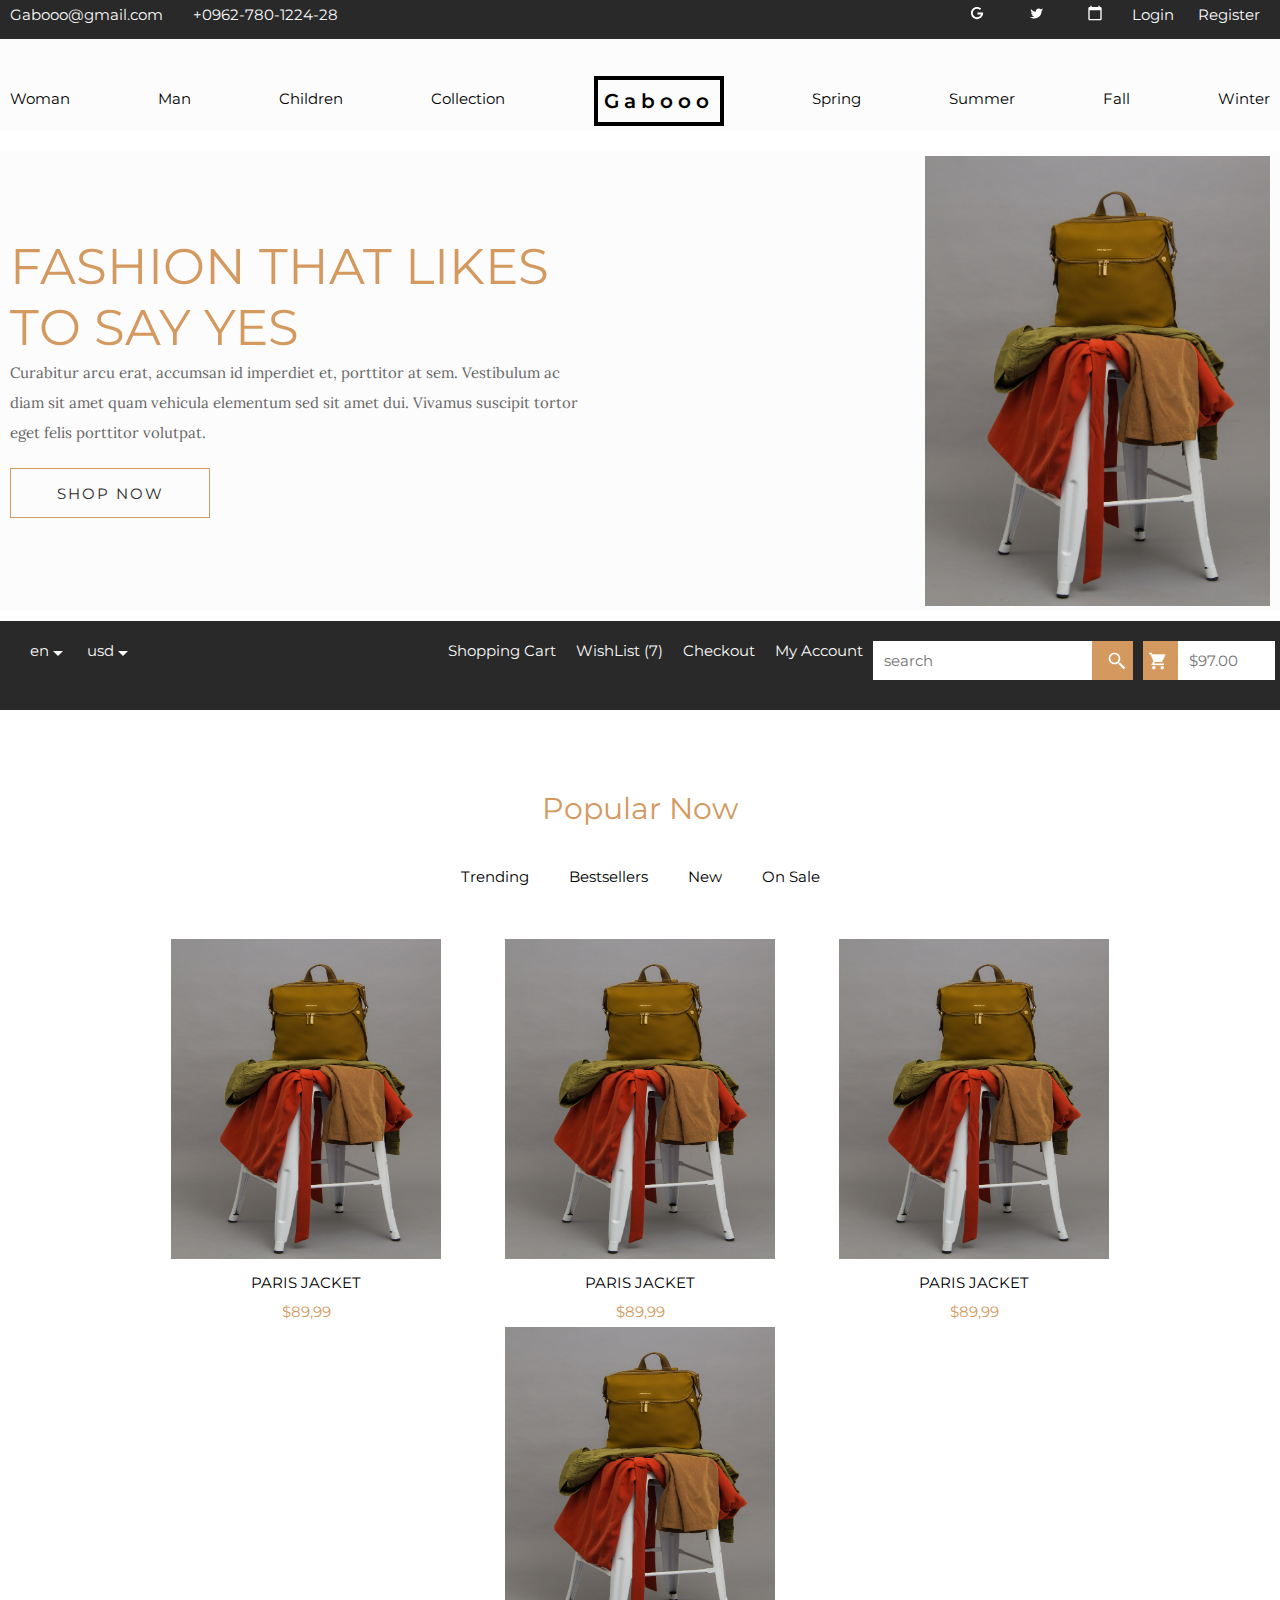
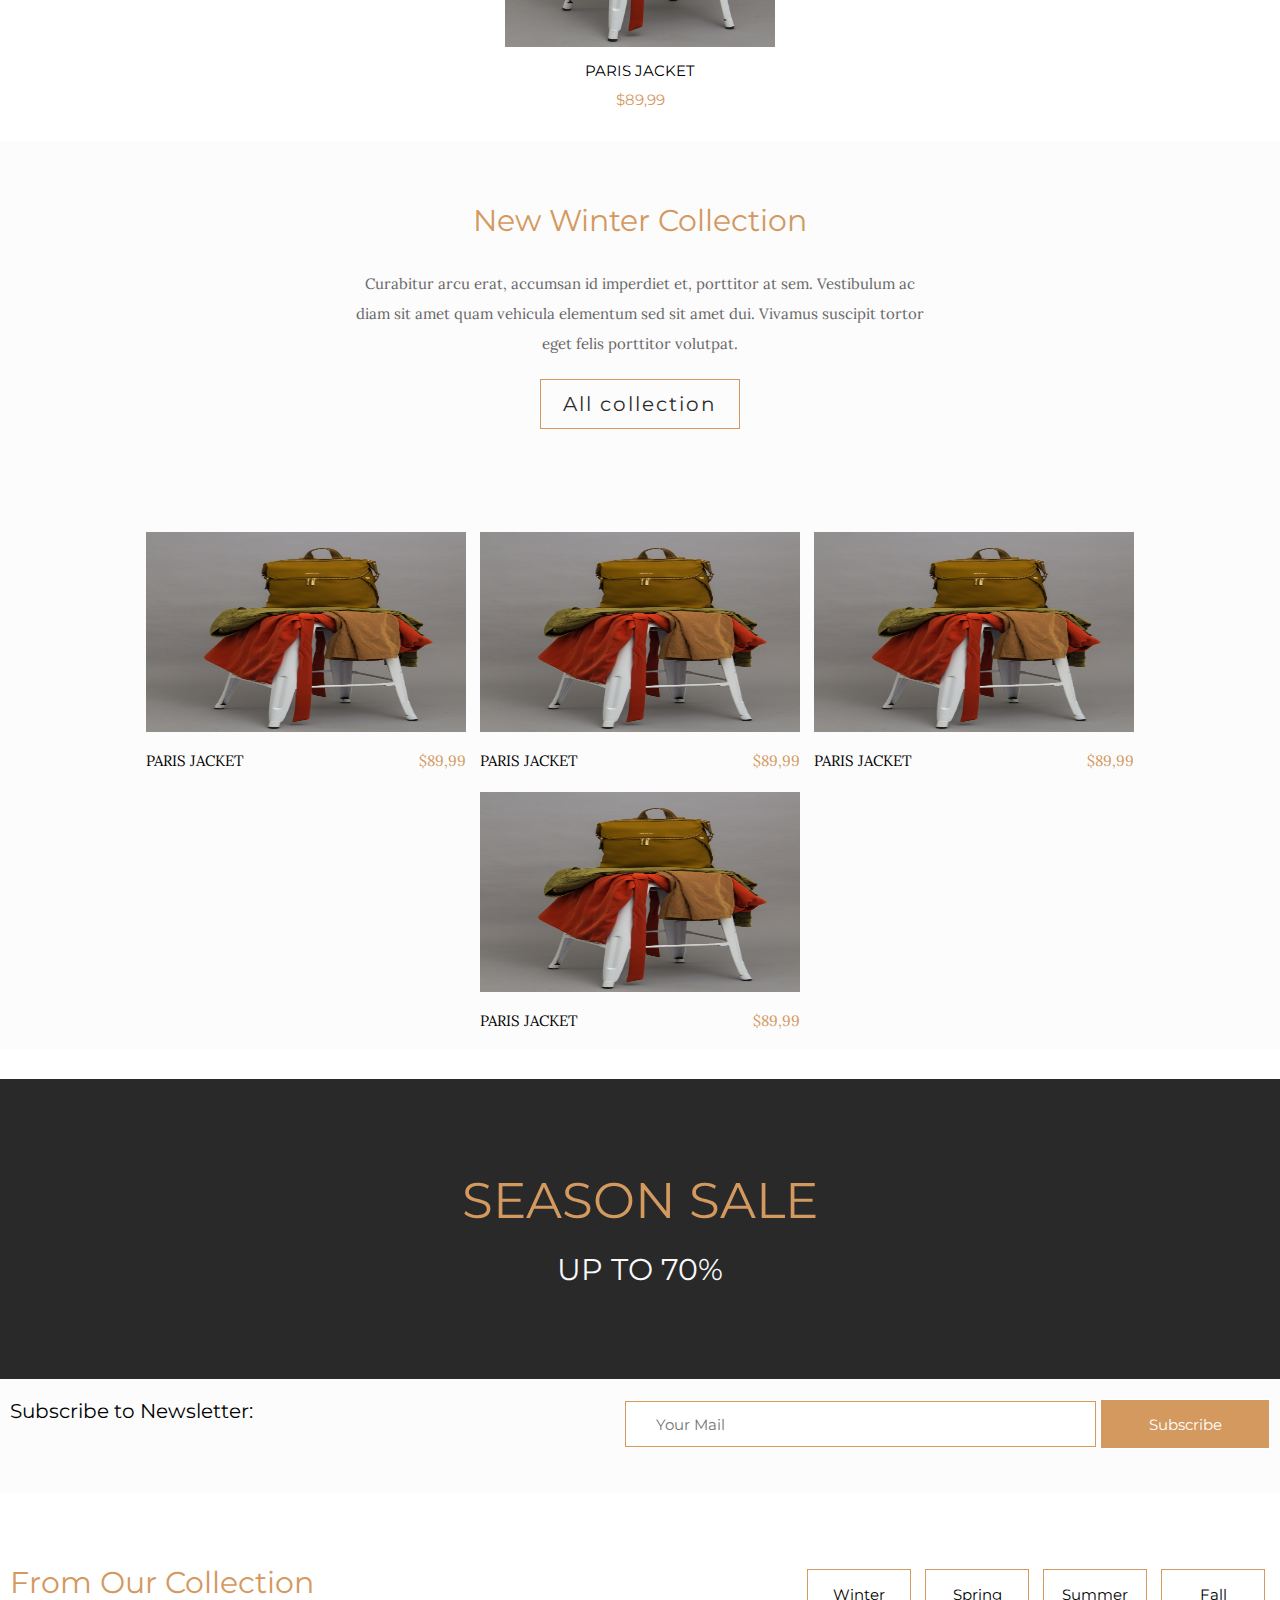
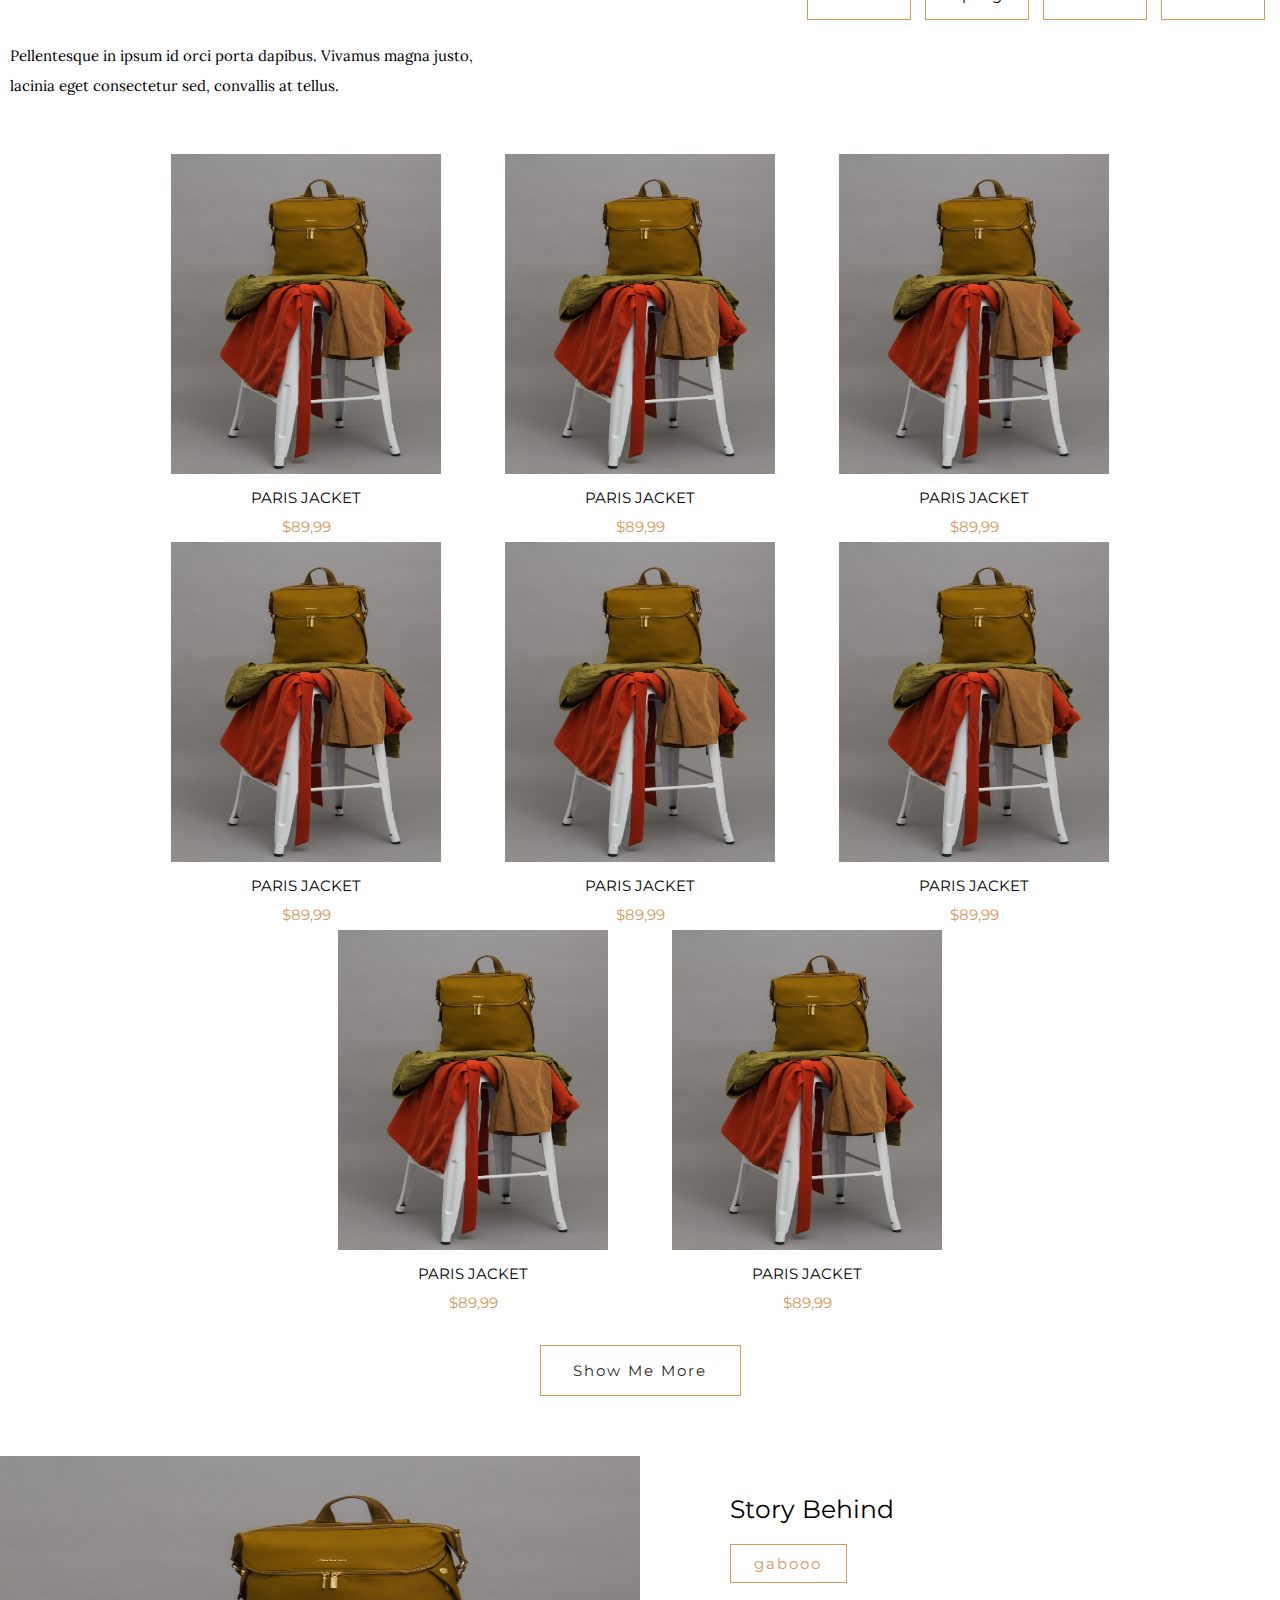
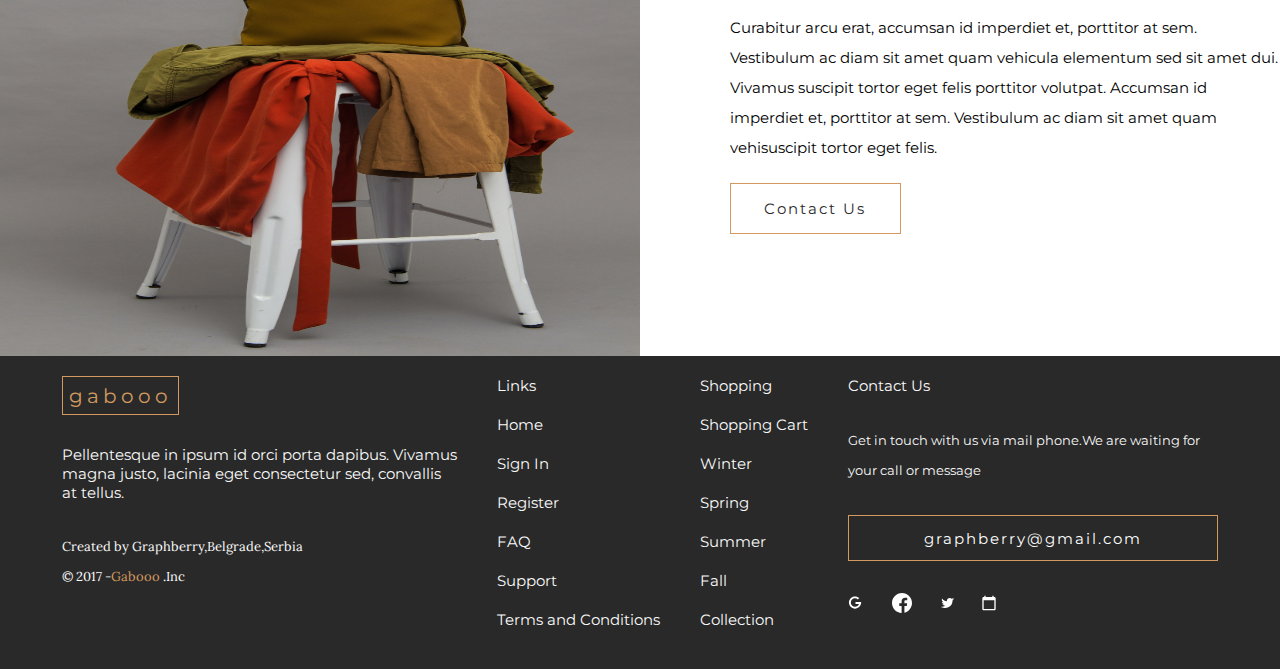
<file: Gabooo/index.html>
<!DOCTYPE html>
<html lang="en">
  <head>
    <meta charset="UTF-8" />
    <meta http-equiv="X-UA-Compatible" content="IE=edge" />
    <meta name="viewport" content="width=device-width, initial-scale=1.0" />
    <link rel="stylesheet" href="./assets/css/style.css" />
    <link rel="icon" href="./assets/images/Capture.PNG" />
    <title>Gabooo</title>
    <link
      href="https://fonts.googleapis.com/css2?family=Montserrat:wght@400;500;600;700;800&display=swap"
      rel="stylesheet"
    />
    <link
      href="https://fonts.googleapis.com/css?family=Lora"
      rel="stylesheet"
    />
  </head>
  <body>
    <header class="header">
      <section class="top-section">
        <div class="user-information">
          <p>Gabooo@gmail.com</p>
          <p>+0962-780-1224-28</p>
        </div>
        <div class="social-info">
          <div>
            <img src="./assets/images/google.svg" />
            <img src="./assets/images/twitter.svg" />
            <img src="./assets/images/date.svg" />
          </div>
          <div>
            <span id="Btn-login">Login</span>
            <span id="Btn-Register">Register</span>
          </div>
        </div>
      </section>
      <img
        class="logo-containe"
        src="./assets/images/menu.svg"
        onclick="menuBar()"
        alt="burger Menu"
      />
      <section class="navpar-header nav">
        <ul>
          <li>Woman</li>
          <li>Man</li>
          <li>Children</li>
          <li>Collection</li>
          <li><button>Gabooo</button></li>
          <li>Spring</li>
          <li>Summer</li>
          <li>Fall</li>
          <li>Winter</li>
        </ul>
      </section>
      <div class="about-fashion">
        <span>
          <p>
            FASHION THAT LIKES<br />
            TO SAY YES
          </p>
          <p>
            Curabitur arcu erat, accumsan id imperdiet et, porttitor at sem.
            Vestibulum ac <br />
            diam sit amet quam vehicula elementum sed sit amet dui. Vivamus
            suscipit tortor<br />
            eget felis porttitor volutpat.
          </p>
          <button>SHOP NOW</button>
        </span>
        <img src="./assets/images/fashion.jpg" />
      </div>
    </header>
    <div id="Modal-login" class="modal">
      <div class="modal-content">
        <span class="close" id="close-login">&times;</span>
        <h2>Login Form</h2>
        <form class="login">
          <div class="container">
            <label>Email : </label>
            <input
              type="email"
              placeholder="Enter Email"
              name="username"
              required
            />
            <label>Password : </label>
            <input
              type="password"
              placeholder="Enter Password"
              name="password"
              required
            />
            <button type="submit">Login</button>
          </div>
        </form>
      </div>
    </div>
    <div id="Modal-Register" class="modal">
      <div class="modal-content">
        <span class="close" id="close-Register">&times;</span>
        <h2>Register Form</h2>
        <form class="Register">
          <div class="container">
            <label>Username : </label>
            <input
              type="text"
              placeholder="Enter Username"
              name="username"
              required
            />
            <label>Email : </label>
            <input
              type="email"
              placeholder="Enter Email"
              name="username"
              required
            />
            <label>Phone : </label>
            <input
              type="text"
              placeholder="Enter phone"
              name="username"
              required
            />
            <label>Password : </label>
            <input
              type="password"
              id="txtPassword"
              placeholder="Enter Password"
              name="password"
              required
            />
            <label>confirm password : </label>
            <input
              type="password"
              id="txtConfirmPassword"
              placeholder="Enter confirm password"
              name="password"
              required
            />
            <p class="Passwordsnotmatch" id="Passwordsnotmatch">
              Passwords do not match.
            </p>
            <p class="Passwordsmatch" id="Passwordsmatch">
              Passwords do match.
            </p>
            <button type="submit" id="Register">Register</button>
          </div>
        </form>
      </div>
    </div>
    <section class="shopping-cart">
      <div class="currencies">
        <span>en <img src="./assets/images/nav-down-arrow.svg" /></span>
        <span>usd <img src="./assets/images/nav-down-arrow.svg" /></span>
      </div>
      <div class="aside__subscribe">
        <ul>
          <li>Shopping Cart</li>
          <li>WishList (7)</li>
          <li>Checkout</li>
          <li>My Account</li>
        </ul>
        <form>
          <div>
            <input type="text" placeholder="search" />
            <span> <img src="./assets/images/search.svg" /></span>
          </div>
          <div>
            <span> <img src="./assets/images/shopping.png" /></span>
            <input type="text" placeholder="$97.00" />
          </div>
        </form>
      </div>
    </section>
    <section class="popular-fashion">
      <p class="title-popular">Popular Now</p>
      <ul>
        <li>Trending</li>
        <li>Bestsellers</li>
        <li>New</li>
        <li>On Sale</li>
      </ul>
      <div class="collection-popular">
        <div>
          <img src="./assets/images/fashion.jpg" />
          <p>PARIS JACKET</p>
          <span>$89,99</span>
        </div>
        <div>
          <img src="./assets/images/fashion.jpg" />
          <p>PARIS JACKET</p>
          <span>$89,99</span>
        </div>
        <div>
          <img src="./assets/images/fashion.jpg" />
          <p>PARIS JACKET</p>
          <span>$89,99</span>
        </div>
        <div>
          <img src="./assets/images/fashion.jpg" />
          <p>PARIS JACKET</p>
          <span>$89,99</span>
        </div>
      </div>
    </section>
    <section class="winter__collection">
      <h4 class="winter-title">New Winter Collection</h4>
      <p>
        Curabitur arcu erat, accumsan id imperdiet et, porttitor at sem.
        Vestibulum ac <br />
        diam sit amet quam vehicula elementum sed sit amet dui. Vivamus suscipit
        tortor<br />
        eget felis porttitor volutpat.
      </p>
      <button>All collection</button>
      <div class="collection-popular">
        <div>
          <img src="./assets/images/fashion.jpg" />
          <span>
            <p>PARIS JACKET</p>
            <p>$89,99</p>
          </span>
        </div>
        <div>
          <img src="./assets/images/fashion.jpg" />
          <span>
            <p>PARIS JACKET</p>
            <p>$89,99</p>
          </span>
        </div>
        <div>
          <img src="./assets/images/fashion.jpg" />
          <span>
            <p>PARIS JACKET</p>
            <p>$89,99</p>
          </span>
        </div>
        <div>
          <img src="./assets/images/fashion.jpg" />
          <span>
            <p>PARIS JACKET</p>
            <p>$89,99</p>
          </span>
        </div>
      </div>
    </section>
    <div class="season-sale">
      <p>
        <span>SEASON SALE</span>
        UP TO 70%
      </p>
    </div>
    <main>
      <div class="Subscribe__Newsletter">
        <p>Subscribe to Newsletter:</p>
        <form>
          <input placeholder="Your Mail" />
          <button>Subscribe</button>
        </form>
      </div>
      <div class="collection">
        <div class="type-collection">
          <div class="definition">
            <p>From Our Collection</p>
            <p>
              Pellentesque in ipsum id orci porta dapibus. Vivamus magna justo,
              <br />
              lacinia eget consectetur sed, convallis at tellus.
            </p>
          </div>
          <div class="type">
            <button>Winter</button>
            <button>Spring</button>
            <button>Summer</button>
            <button>Fall</button>
          </div>
        </div>
        <div class="collection-popular">
          <div>
            <img src="./assets/images/fashion.jpg" />
            <p>PARIS JACKET</p>
            <span>$89,99</span>
          </div>
          <div>
            <img src="./assets/images/fashion.jpg" />
            <p>PARIS JACKET</p>
            <span>$89,99</span>
          </div>
          <div>
            <img src="./assets/images/fashion.jpg" />
            <p>PARIS JACKET</p>
            <span>$89,99</span>
          </div>
          <div>
            <img src="./assets/images/fashion.jpg" />
            <p>PARIS JACKET</p>
            <span>$89,99</span>
          </div>

          <div>
            <img src="./assets/images/fashion.jpg" />
            <p>PARIS JACKET</p>
            <span>$89,99</span>
          </div>
          <div>
            <img src="./assets/images/fashion.jpg" />
            <p>PARIS JACKET</p>
            <span>$89,99</span>
          </div>
          <div>
            <img src="./assets/images/fashion.jpg" />
            <p>PARIS JACKET</p>
            <span>$89,99</span>
          </div>
          <div>
            <img src="./assets/images/fashion.jpg" />
            <p>PARIS JACKET</p>
            <span>$89,99</span>
          </div>
        </div>
        <button class="button-show-more">Show Me More</button>
      </div>
    </main>
    <section class="Story__Behind">
      <img src="./assets/images/fashion.jpg" />
      <span>
        <p class="title">Story Behind</p>
        <button>gabooo</button>
        <p>
          Curabitur arcu erat, accumsan id imperdiet et, porttitor at sem.
          <br />
          Vestibulum ac diam sit amet quam vehicula elementum sed sit amet dui.
          <br />
          Vivamus suscipit tortor eget felis porttitor volutpat. Accumsan id
          <br />
          imperdiet et, porttitor at sem. Vestibulum ac diam sit amet quam
          <br />
          vehisuscipit tortor eget felis.
        </p>
        <button>Contact Us</button>
      </span>
    </section>
    <footer class="footer">
      <div class="definition">
        <button>gabooo</button>
        <p>
          Pellentesque in ipsum id orci porta dapibus. Vivamus<br />
          magna justo, lacinia eget consectetur sed, convallis <br />at tellus.
        </p>
        <p>
          Created by Graphberry,Belgrade,Serbia <br />
          © 2017 -<span>Gabooo</span> .Inc
        </p>
      </div>
      <ul>
        <li>Links</li>
        <li>Home</li>
        <li>Sign In</li>
        <li>Register</li>
        <li>FAQ</li>
        <li>Support</li>
        <li>Terms and Conditions</li>
      </ul>
      <ul>
        <li>Shopping</li>
        <li>Shopping Cart</li>
        <li>Winter</li>
        <li>Spring</li>
        <li>Summer</li>
        <li>Fall</li>
        <li>Collection</li>
      </ul>
      <div class="section-contact-us">
        <span>Contact Us</span>
        <p>
          Get in touch with us via mail phone.We are waiting for<br />
          your call or message
        </p>
        <button>graphberry@gmail.com</button>
        <div>
          <img src="./assets/images/google.svg" />
          <img src="./assets/images/facebook.svg" />
          <img src="./assets/images/twitter.svg" />
          <img src="./assets/images/date.svg" />
        </div>
      </div>
    </footer>
    <script src="./assets/js/main.js"></script>
  </body>
</html>
</file>
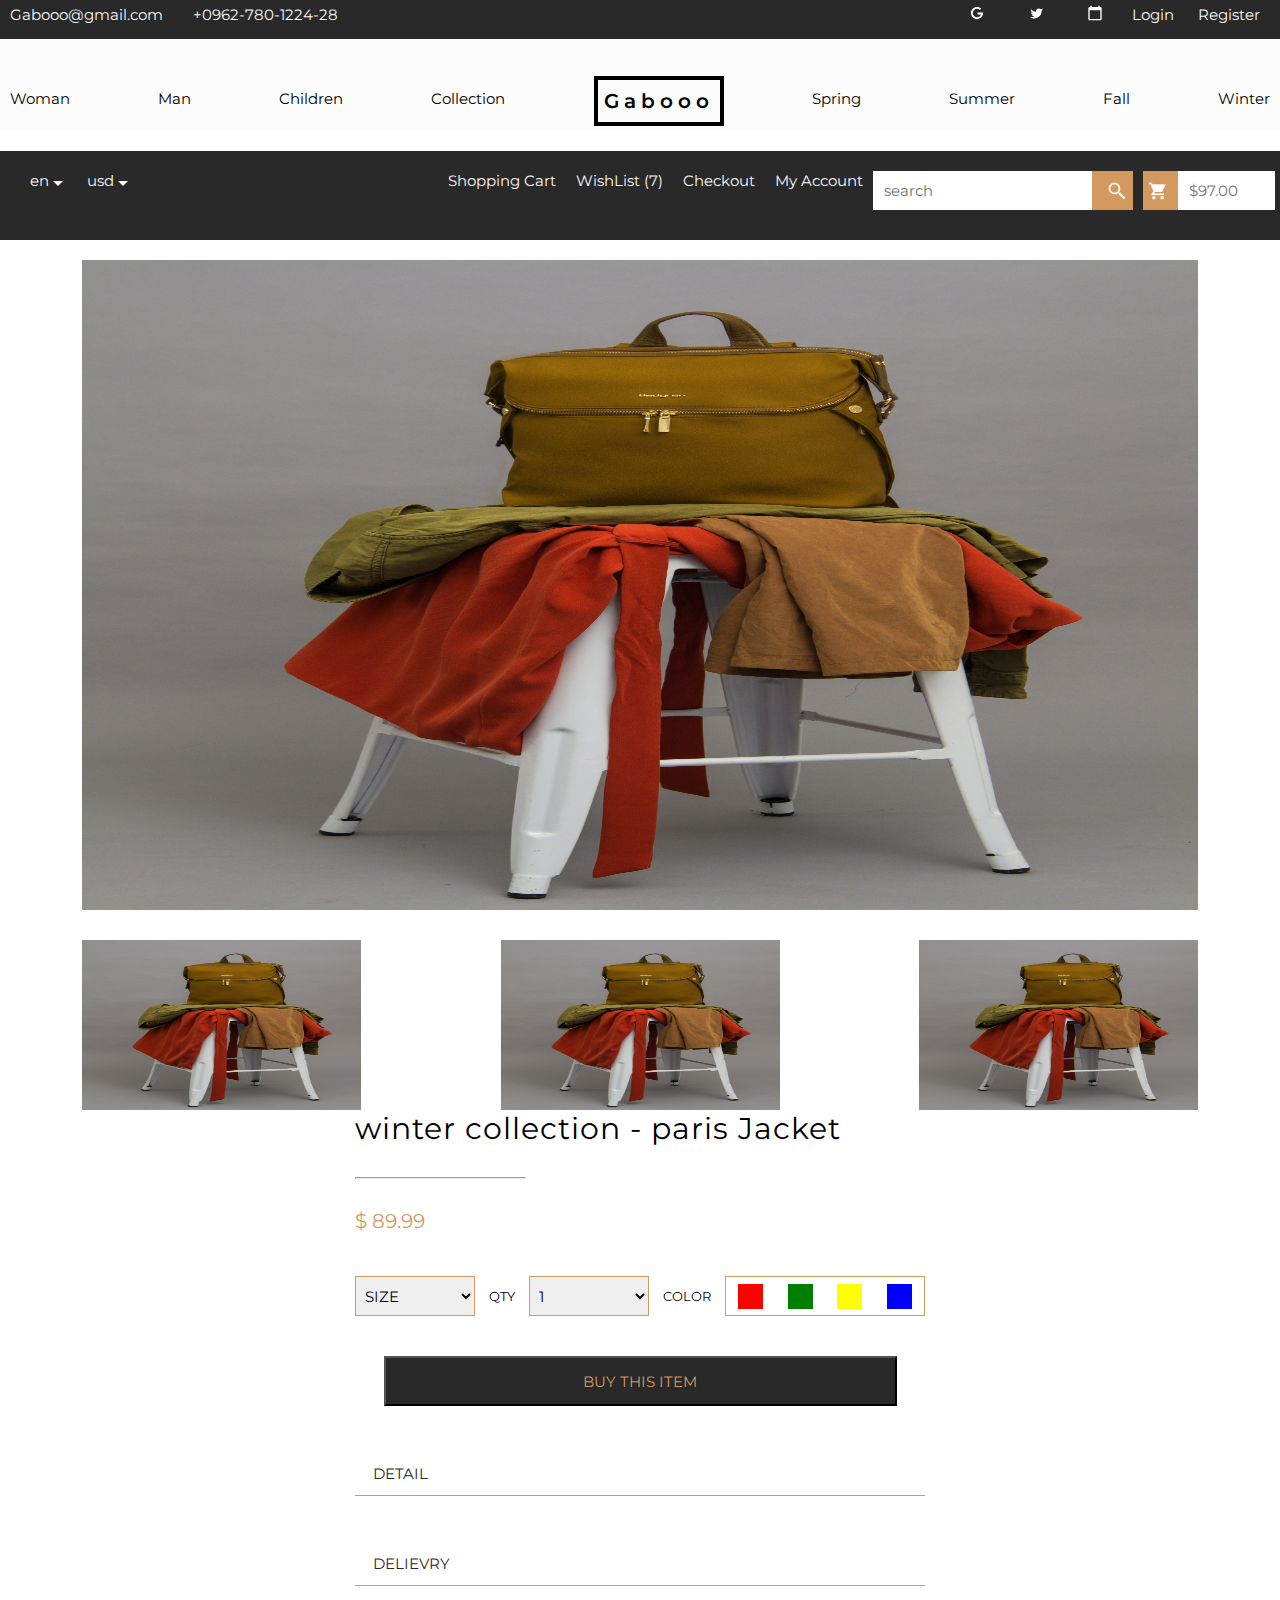
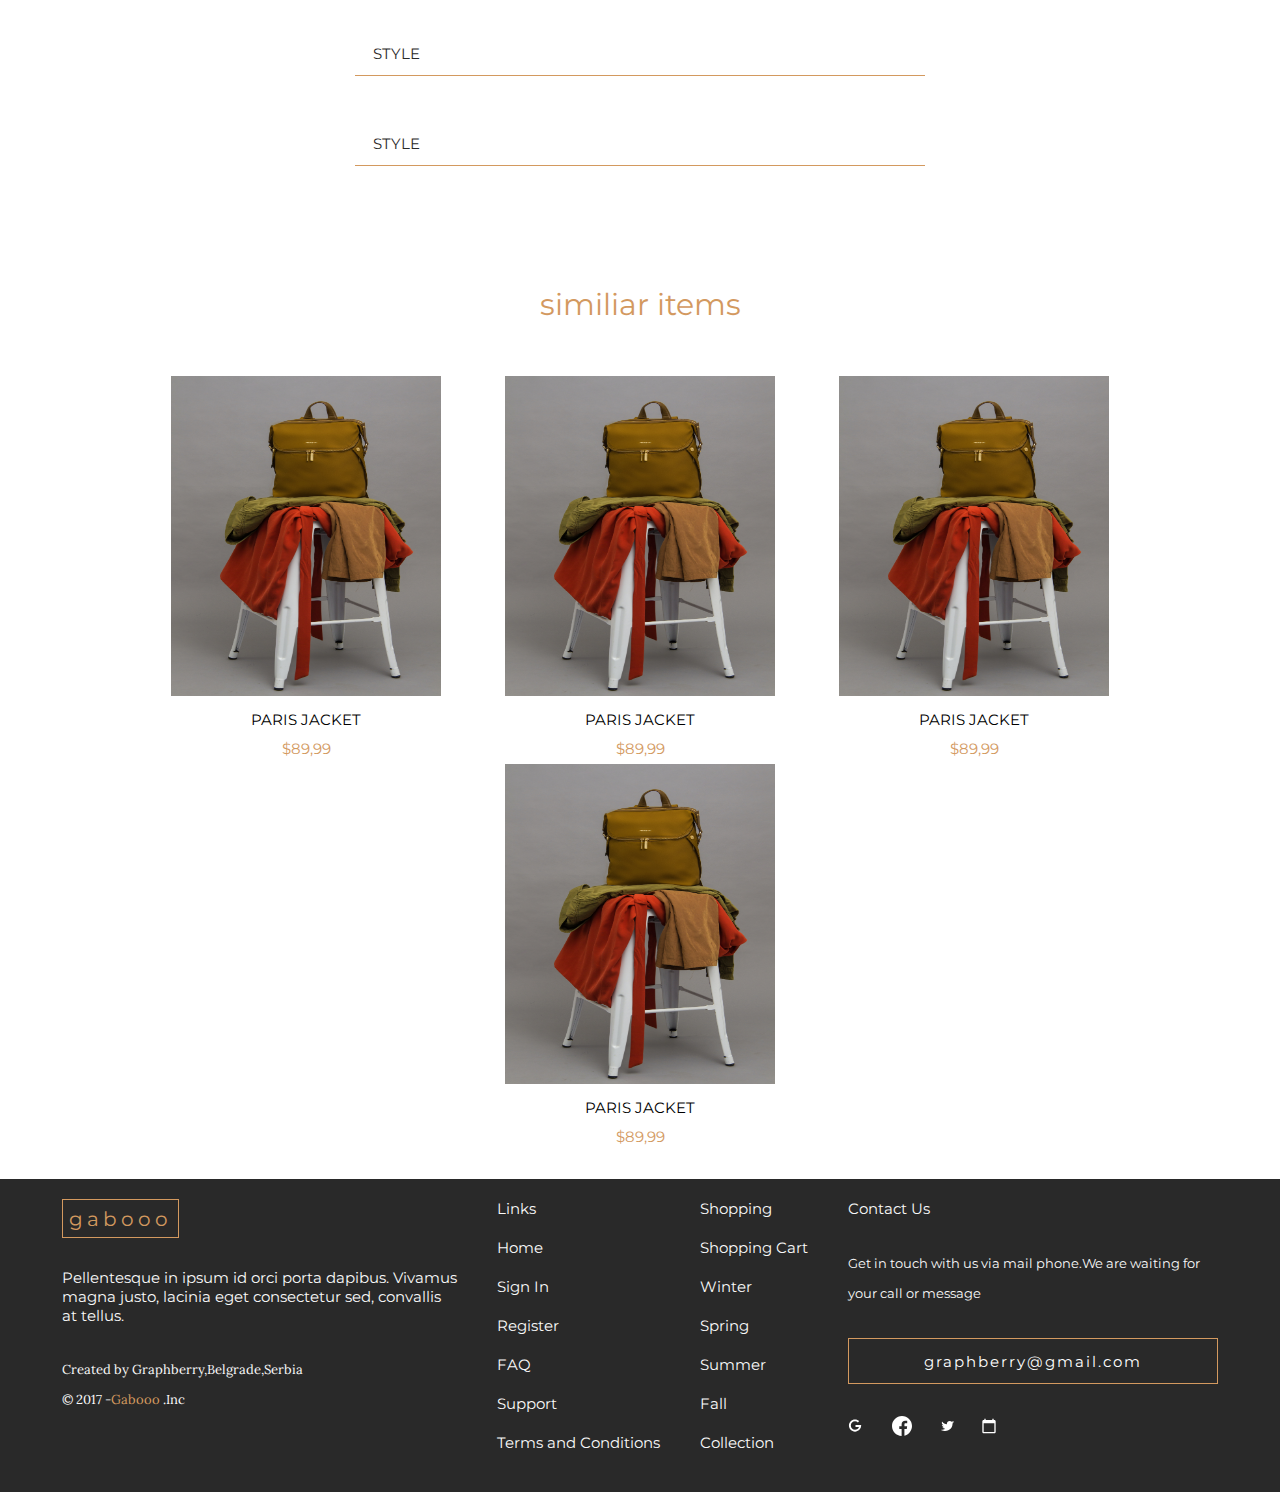
<file: Gabooo/product_details.html>
<!DOCTYPE html>
<html lang="en">
  <head>
    <meta charset="UTF-8" />
    <meta http-equiv="X-UA-Compatible" content="IE=edge" />
    <meta name="viewport" content="width=device-width, initial-scale=1.0" />
    <title>product_details</title>
    <link rel="stylesheet" href="./assets/css/style.css" />
    <link rel="stylesheet" href="./assets/css/product_details.css" />
    <link rel="icon" href="./assets/images/Capture.PNG" />
    <link
      href="https://fonts.googleapis.com/css2?family=Montserrat:wght@400;500;600;700;800&display=swap"
      rel="stylesheet"
    />
    <link
      href="https://fonts.googleapis.com/css?family=Lora"
      rel="stylesheet"
    />
  </head>
  <body>
    <header class="header">
      <section class="top-section">
        <div class="user-information">
          <p>Gabooo@gmail.com</p>
          <p>+0962-780-1224-28</p>
        </div>
        <div class="social-info">
          <div>
            <img src="./assets/images/google.svg" />
            <img src="./assets/images/twitter.svg" />
            <img src="./assets/images/date.svg" />
          </div>
          <div>
            <span id="Btn-login">Login</span>
            <span id="Btn-Register">Register</span>
          </div>
        </div>
      </section>
      <img
        class="logo-containe"
        src="./assets/images/menu.svg"
        onclick="menuBar()"
        alt="burger Menu"
      />
      <section class="navpar-header nav">
        <ul>
          <li>Woman</li>
          <li>Man</li>
          <li>Children</li>
          <li>Collection</li>
          <li><button>Gabooo</button></li>
          <li>Spring</li>
          <li>Summer</li>
          <li>Fall</li>
          <li>Winter</li>
        </ul>
      </section>
    </header>
    <div id="Modal-login" class="modal">
      <div class="modal-content">
        <span class="close" id="close-login">&times;</span>
        <h2>Login Form</h2>
        <form class="login">
          <div class="container">
            <label>Email : </label>
            <input
              type="email"
              placeholder="Enter Email"
              name="username"
              required
            />
            <label>Password : </label>
            <input
              type="password"
              placeholder="Enter Password"
              name="password"
              required
            />
            <button type="submit">Login</button>
          </div>
        </form>
      </div>
    </div>
    <div id="Modal-Register" class="modal">
      <div class="modal-content">
        <span class="close" id="close-Register">&times;</span>
        <h2>Register Form</h2>
        <form class="Register">
          <div class="container">
            <label>Username : </label>
            <input
              type="text"
              placeholder="Enter Username"
              name="username"
              required
            />
            <label>Email : </label>
            <input
              type="email"
              placeholder="Enter Email"
              name="username"
              required
            />
            <label>Phone : </label>
            <input
              type="text"
              placeholder="Enter phone"
              name="username"
              required
            />
            <label>Password : </label>
            <input
              type="password"
              id="txtPassword"
              placeholder="Enter Password"
              name="password"
              required
            />
            <label>confirm password : </label>
            <input
              type="password"
              id="txtConfirmPassword"
              placeholder="Enter confirm password"
              name="password"
              required
            />
            <p class="Passwordsnotmatch" id="Passwordsnotmatch">
              Passwords do not match.
            </p>
            <p class="Passwordsmatch" id="Passwordsmatch">
              Passwords do match.
            </p>
            <button type="submit" id="Register">Register</button>
          </div>
        </form>
      </div>
    </div>
    <section class="shopping-cart">
      <div class="currencies">
        <span>en <img src="./assets/images/nav-down-arrow.svg" /></span>
        <span>usd <img src="./assets/images/nav-down-arrow.svg" /></span>
      </div>
      <div class="aside__subscribe">
        <ul>
          <li>Shopping Cart</li>
          <li>WishList (7)</li>
          <li>Checkout</li>
          <li>My Account</li>
        </ul>
        <form>
          <div>
            <input type="text" placeholder="search" />
            <span> <img src="./assets/images/search.svg" /></span>
          </div>
          <div>
            <span> <img src="./assets/images/shopping.png" /></span>
            <input type="text" placeholder="$97.00" />
          </div>
        </form>
      </div>
    </section>
    <section class="product-detail">
      <div class="images-product">
        <div>
          <img src="./assets/images/fashion.jpg" />
        </div>
        <div>
          <img src="./assets/images/fashion.jpg" />
          <img src="./assets/images/fashion.jpg" />
          <img src="./assets/images/fashion.jpg" />
        </div>
      </div>

      <div class="information-product">
        <p class="product-name">winter collection - paris Jacket</p>
        <hr />
        <p class="product-price">$ 89.99</p>
        <div class="product-size">
          <select>
            <option>SIZE</option>
            <option>0.5</option>
            <option>1</option>
            <option>1.5</option>
          </select>
          <label>QTY</label>
          <select>
            <option>1</option>
            <option>2</option>
            <option>3</option>
            <option>4</option>
          </select>
          <label>COLOR</label>
          <div class="product-color">
            <span></span><span></span><span></span><span></span>
          </div>
        </div>
        <button>BUY THIS ITEM</button>
        <div>
          <button type="button" class="collapsible">DETAIL</button>
          <div class="content">
            <p>
              Curabitur arcu erat, accumsan id imperdiet et, porttitor at sem.
              Vestibulum ac diam sit amet quam vehicula elementum sed sit amet
              dui. Vivamus suscipit tortor eget felis porttitor
              volutpat.Curabitur arcu erat, accumsan id imperdiet et, porttitor
              at sem. Vestibulum ac diam sit amet quam vehicula elementum sed
              sit amet dui. Vivamus suscipit tortor eget felis porttitor
              volutpat.
            </p>
          </div>

          <button type="button" class="collapsible">DELIEVRY</button>
          <div class="content">
            <p>
              Curabitur arcu erat, accumsan id imperdiet et, porttitor at sem.
              Vestibulum ac diam sit amet quam vehicula elementum sed sit amet
              dui. Vivamus suscipit tortor eget felis porttitor
              volutpat.Curabitur arcu erat, accumsan id imperdiet et, porttitor
              at sem. Vestibulum ac diam sit amet quam vehicula elementum sed
              sit amet dui. Vivamus suscipit tortor eget felis porttitor
              volutpat.
            </p>
          </div>
          <button type="button" class="collapsible">STYLE</button>
          <div class="content">
            <p>
              Curabitur arcu erat, accumsan id imperdiet et, porttitor at sem.
              Vestibulum ac diam sit amet quam vehicula elementum sed sit amet
              dui. Vivamus suscipit tortor eget felis porttitor
              volutpat.Curabitur arcu erat, accumsan id imperdiet et, porttitor
              at sem. Vestibulum ac diam sit amet quam vehicula elementum sed
              sit amet dui. Vivamus suscipit tortor eget felis porttitor
              volutpat.
            </p>
          </div>
          <button type="button" class="collapsible">STYLE</button>
          <div class="content">
            <p>
              Curabitur arcu erat, accumsan id imperdiet et, porttitor at sem.
              Vestibulum ac diam sit amet quam vehicula elementum sed sit amet
              dui. Vivamus suscipit tortor eget felis porttitor
              volutpat.Curabitur arcu erat, accumsan id imperdiet et, porttitor
              at sem. Vestibulum ac diam sit amet quam vehicula elementum sed
              sit amet dui. Vivamus suscipit tortor eget felis porttitor
              volutpat.
            </p>
          </div>
        </div>
      </div>
    </section>
    <section class="popular-fashion">
      <p class="title-popular">similiar items</p>

      <div class="collection-popular">
        <div>
          <img src="./assets/images/fashion.jpg" />
          <p>PARIS JACKET</p>
          <span>$89,99</span>
        </div>
        <div>
          <img src="./assets/images/fashion.jpg" />
          <p>PARIS JACKET</p>
          <span>$89,99</span>
        </div>
        <div>
          <img src="./assets/images/fashion.jpg" />
          <p>PARIS JACKET</p>
          <span>$89,99</span>
        </div>
        <div>
          <img src="./assets/images/fashion.jpg" />
          <p>PARIS JACKET</p>
          <span>$89,99</span>
        </div>
      </div>
    </section>
    <footer class="footer">
      <div class="definition">
        <button>gabooo</button>
        <p>
          Pellentesque in ipsum id orci porta dapibus. Vivamus<br />
          magna justo, lacinia eget consectetur sed, convallis <br />at tellus.
        </p>
        <p>
          Created by Graphberry,Belgrade,Serbia <br />
          © 2017 -<span>Gabooo</span> .Inc
        </p>
      </div>
      <ul>
        <li>Links</li>
        <li>Home</li>
        <li>Sign In</li>
        <li>Register</li>
        <li>FAQ</li>
        <li>Support</li>
        <li>Terms and Conditions</li>
      </ul>
      <ul>
        <li>Shopping</li>
        <li>Shopping Cart</li>
        <li>Winter</li>
        <li>Spring</li>
        <li>Summer</li>
        <li>Fall</li>
        <li>Collection</li>
      </ul>
      <div class="section-contact-us">
        <span>Contact Us</span>
        <p>
          Get in touch with us via mail phone.We are waiting for<br />
          your call or message
        </p>
        <button>graphberry@gmail.com</button>
        <div>
          <img src="./assets/images/google.svg" />
          <img src="./assets/images/facebook.svg" />
          <img src="./assets/images/twitter.svg" />
          <img src="./assets/images/date.svg" />
        </div>
      </div>
    </footer>
    <script src="./assets/js/main.js"></script>
    <script src="./assets/js/product_details.js"></script>
  </body>
</html>
</file>
<file: Gabooo/assets/css/style.css>
/***********  Variables and function  *************/
/*********** public style  ***********/
* {
  margin: 0;
  padding: 0;
  -webkit-box-sizing: border-box;
          box-sizing: border-box;
  font-style: normal;
  font-family: "Montserrat";
  font-weight: 400;
  font-size: 15px;
}

body {
  overflow-x: hidden;
}

/***********  Desktop Devices  *************/
/***********  header Section  *************/
.header .top-section {
  background-color: #292929;
  padding: 0 16.5%;
  display: -webkit-box;
  display: -ms-flexbox;
  display: flex;
  -webkit-box-pack: justify;
      -ms-flex-pack: justify;
          justify-content: space-between;
  -ms-flex-wrap: wrap;
      flex-wrap: wrap;
  color: #f9f9f9;
  padding-top: 15px;
  padding-bottom: 15px;
  font-size: 12px;
  font-weight: 400;
}

.header .top-section .user-information {
  display: -webkit-box;
  display: -ms-flexbox;
  display: flex;
  margin-bottom: 10px;
}

.header .top-section .user-information :last-child {
  margin-left: 30px;
}

.header .top-section .social-info {
  display: -webkit-box;
  display: -ms-flexbox;
  display: flex;
}

.header .top-section .social-info img {
  padding: 0 20px;
}

.header .top-section .social-info div span {
  padding: 0 10px;
}

.header .logo-containe {
  display: none;
  width: 100%;
  background-color: #aaaaaa;
  height: 50px;
}

.header .navpar-header {
  background-color: #fcfcfc;
  padding: 0 20%;
  margin-bottom: 20px;
}

.header .navpar-header ul {
  list-style: none;
  display: -webkit-box;
  display: -ms-flexbox;
  display: flex;
  -webkit-box-pack: justify;
      -ms-flex-pack: justify;
          justify-content: space-between;
  font-size: 13px;
}

.header .navpar-header ul li {
  margin-top: 45px;
}

.header .navpar-header ul li button {
  height: 50px;
  width: 130px;
  border: 4px solid black;
  background-color: unset;
  font-size: 20px;
  font-weight: 600;
  margin-top: -13px;
  letter-spacing: 5px;
}

.header .nav-bar-open {
  display: none;
}

.header .about-fashion {
  background-color: #fcfcfc;
  padding: 0 20%;
  display: -webkit-box;
  display: -ms-flexbox;
  display: flex;
  -webkit-box-pack: justify;
      -ms-flex-pack: justify;
          justify-content: space-between;
  -ms-flex-wrap: wrap;
      flex-wrap: wrap;
  margin-bottom: 10px;
}

.header .about-fashion span {
  margin-top: 80px;
}

.header .about-fashion span :first-child {
  font-size: 50px;
  color: #d3995f;
}

.header .about-fashion span :nth-child(2) {
  line-height: 30px;
  color: #686868;
  font-family: "Lora";
}

.header .about-fashion span :last-child {
  width: 200px;
  height: 50px;
  color: #2a2a2a;
  border: 1px solid #d3995f;
  font-size: 20px;
  letter-spacing: 2px;
  background-color: unset;
  font-size: 15px;
  margin-top: 20px;
}

.header .about-fashion img {
  width: 345px;
  height: 450px;
}

/***********  model login Section  *************/
.modal {
  display: none;
  position: fixed;
  z-index: 1;
  padding-top: 100px;
  left: 0;
  top: 0;
  width: 100%;
  height: 100%;
  overflow: auto;
  background-color: black;
  background-color: rgba(0, 0, 0, 0.4);
}

.modal-content {
  background-color: #fefefe;
  margin: auto;
  padding: 20px;
  border: 1px solid #888;
  width: 40%;
}

.close {
  color: #aaaaaa;
  float: right;
  font-size: 28px;
  font-weight: bold;
}

.close:hover,
.close:focus {
  color: #000;
  text-decoration: none;
  cursor: pointer;
}

.cancelbtn {
  width: auto;
  padding: 10px 18px;
  margin: 10px 5px;
}

.login,
.Register {
  border: 3px solid #f1f1f1;
}

.login .container,
.Register .container {
  padding: 25px;
  background-color: #fcfcfc;
}

.login .container input[type="text"],
.login .container input[type="password"],
.login .container input[type="email"],
.Register .container input[type="text"],
.Register .container input[type="password"],
.Register .container input[type="email"] {
  width: 100%;
  margin: 8px 0;
  padding: 12px 20px;
  display: inline-block;
  border: 2px solid #d3995f;
  -webkit-box-sizing: border-box;
          box-sizing: border-box;
}

.login .container button,
.Register .container button {
  background-color: #d3995f;
  width: 100%;
  color: white;
  padding: 15px;
  margin: 10px 0px;
  border: none;
  cursor: pointer;
}

.login .container .Passwordsnotmatch,
.Register .container .Passwordsnotmatch {
  display: none;
  color: red;
  font-size: 20px;
}

.login .container .Passwordsmatch,
.Register .container .Passwordsmatch {
  display: none;
  color: green;
  font-size: 20px;
}

.login .container button:hover,
.Register .container button:hover {
  opacity: 0.7;
}

.login .container .cancelbtn,
.Register .container .cancelbtn {
  width: auto;
  padding: 10px 18px;
  margin: 10px 5px;
}

/***********  shopping cart Section  *************/
.shopping-cart {
  background-color: #292929;
  padding: 0 16.5%;
  display: -webkit-box;
  display: -ms-flexbox;
  display: flex;
  -webkit-box-pack: justify;
      -ms-flex-pack: justify;
          justify-content: space-between;
  -ms-flex-wrap: wrap;
      flex-wrap: wrap;
  color: #f9f9f9;
  padding-top: 20px;
  padding-bottom: 20px;
}

.shopping-cart .currencies span {
  padding: 0 10px;
}

.shopping-cart .aside__subscribe {
  display: -webkit-box;
  display: -ms-flexbox;
  display: flex;
  -ms-flex-wrap: wrap;
      flex-wrap: wrap;
}

.shopping-cart .aside__subscribe ul {
  list-style: none;
  display: -webkit-box;
  display: -ms-flexbox;
  display: flex;
}

.shopping-cart .aside__subscribe ul li {
  margin: 0 10px;
}

.shopping-cart .aside__subscribe form {
  display: -webkit-box;
  display: -ms-flexbox;
  display: flex;
  -ms-flex-wrap: wrap;
      flex-wrap: wrap;
  -webkit-box-pack: justify;
      -ms-flex-pack: justify;
          justify-content: space-between;
}

.shopping-cart .aside__subscribe form :first-child {
  width: 260px;
  margin-right: 10px;
}

.shopping-cart .aside__subscribe form :first-child input {
  width: 240px;
}

.shopping-cart .aside__subscribe form :last-child {
  width: 117px;
}

.shopping-cart .aside__subscribe form :last-child input {
  width: 97px;
}

.shopping-cart .aside__subscribe form div {
  display: -webkit-box;
  display: -ms-flexbox;
  display: flex;
  background-color: #d3995f;
  height: 39px;
}

.shopping-cart .aside__subscribe form div input {
  background-color: white;
  border: 1px solid white;
  padding-left: 10px;
}

.shopping-cart .aside__subscribe form div span {
  height: 20px;
  width: 35px !important;
}

.shopping-cart .aside__subscribe form div span img {
  height: 20px;
  width: 20px !important;
  margin: 10px 0 0 5px !important;
}

/***********  popular fashion Section  *************/
.popular-fashion {
  padding: 0 16.5%;
  text-align: center;
}

.popular-fashion .title-popular {
  font-size: 30px;
  color: #d3995f;
  margin: 80px 0 40px 0;
}

.popular-fashion ul {
  list-style: none;
  display: -webkit-box;
  display: -ms-flexbox;
  display: flex;
  -webkit-box-pack: center;
      -ms-flex-pack: center;
          justify-content: center;
}

.popular-fashion ul li {
  margin: 0 20px;
}

.popular-fashion .collection-popular {
  display: -webkit-box;
  display: -ms-flexbox;
  display: flex;
  margin: 50px 0 30px 0;
  -webkit-box-pack: center;
      -ms-flex-pack: center;
          justify-content: center;
  text-align: center;
  -ms-flex-wrap: wrap;
      flex-wrap: wrap;
}

.popular-fashion .collection-popular div {
  width: 320px;
  margin: 3px 7px;
}

.popular-fashion .collection-popular div img {
  height: 320px;
  width: 270px;
}

.popular-fashion .collection-popular div p {
  margin: 10px 0;
}

.popular-fashion .collection-popular div span {
  color: #d3995f;
}

/***********  winter collection Section  *************/
.winter__collection {
  background-color: #fcfcfc;
  padding: 0 16.5%;
  text-align: center;
}

.winter__collection .winter-title {
  font-size: 30px;
  color: #d3995f;
  padding: 60px 0 30px 0;
}

.winter__collection p {
  line-height: 30px;
  color: #686868;
  font-family: "Lora";
}

.winter__collection button {
  width: 200px;
  height: 50px;
  color: #2a2a2a;
  border: 1px solid #d3995f;
  font-size: 20px;
  letter-spacing: 2px;
  background-color: unset;
  margin: 20px 0 50px 0;
}

.winter__collection .collection-popular {
  display: -webkit-box;
  display: -ms-flexbox;
  display: flex;
  margin: 50px 0 30px 0;
  -webkit-box-pack: center;
      -ms-flex-pack: center;
          justify-content: center;
  text-align: center;
  -ms-flex-wrap: wrap;
      flex-wrap: wrap;
}

.winter__collection .collection-popular div {
  width: 320px;
  margin: 3px 7px;
}

.winter__collection .collection-popular div img {
  height: 320px;
  width: 270px;
}

.winter__collection .collection-popular div p {
  margin: 10px 0;
}

.winter__collection .collection-popular div span {
  color: #d3995f;
}

.winter__collection .collection-popular div img {
  width: 100%;
  height: 200px;
}

.winter__collection .collection-popular span {
  margin-top: 0px;
  display: -webkit-box;
  display: -ms-flexbox;
  display: flex;
  -webkit-box-pack: justify;
      -ms-flex-pack: justify;
          justify-content: space-between;
}

.winter__collection .collection-popular span :first-child {
  color: black;
}

.winter__collection .collection-popular span :last-child {
  color: #d3995f;
}

/***********  season sale Section  *************/
.season-sale {
  background-color: #292929;
  padding: 0 16.5%;
  display: -webkit-box;
  display: -ms-flexbox;
  display: flex;
  -webkit-box-pack: justify;
      -ms-flex-pack: justify;
          justify-content: space-between;
  -ms-flex-wrap: wrap;
      flex-wrap: wrap;
  color: #f9f9f9;
  height: 300px;
  -webkit-box-pack: center;
      -ms-flex-pack: center;
          justify-content: center;
  text-align: center;
  -webkit-box-align: center;
      -ms-flex-align: center;
          align-items: center;
}

.season-sale span {
  color: #d3995f;
  font-size: 50px;
  display: block;
  margin-bottom: 20px;
}

.season-sale p {
  font-size: 30px;
}

/***********  Main Section  *************/
main .Subscribe__Newsletter {
  background-color: #fcfcfc;
  padding: 0 20%;
  height: 115px;
  padding-top: 40px;
  display: -webkit-box;
  display: -ms-flexbox;
  display: flex;
  -webkit-box-pack: justify;
      -ms-flex-pack: justify;
          justify-content: space-between;
  -ms-flex-wrap: wrap;
      flex-wrap: wrap;
  margin-bottom: 50px;
}

main .Subscribe__Newsletter p {
  font-size: 20px;
}

main .Subscribe__Newsletter form input {
  width: 471px;
  height: 46px;
  border: 1px solid #d3995f;
  padding-left: 30px;
}

main .Subscribe__Newsletter form button {
  width: 170px;
  height: 50px;
  background-color: #d3995f;
  border: 1px solid white;
  color: white;
}

main .collection {
  padding: 0 16.5%;
}

main .collection .type-collection {
  display: -webkit-box;
  display: -ms-flexbox;
  display: flex;
  -webkit-box-pack: justify;
      -ms-flex-pack: justify;
          justify-content: space-between;
  -ms-flex-wrap: wrap;
      flex-wrap: wrap;
  margin-bottom: 50px;
}

main .collection .type-collection .definition :first-child {
  font-size: 30px;
  color: #d3995f;
  margin-bottom: 40px;
}

main .collection .type-collection .definition :last-child {
  font-family: "Lora";
  line-height: 30px;
}

main .collection .type-collection .type button {
  width: 104px;
  height: 51px;
  margin: 5px;
  border: 1px solid #d3995f;
  background-color: unset;
}

main .collection .collection-popular {
  display: -webkit-box;
  display: -ms-flexbox;
  display: flex;
  margin: 50px 0 30px 0;
  -webkit-box-pack: center;
      -ms-flex-pack: center;
          justify-content: center;
  text-align: center;
  -ms-flex-wrap: wrap;
      flex-wrap: wrap;
}

main .collection .collection-popular div {
  width: 320px;
  margin: 3px 7px;
}

main .collection .collection-popular div img {
  height: 320px;
  width: 270px;
}

main .collection .collection-popular div p {
  margin: 10px 0;
}

main .collection .collection-popular div span {
  color: #d3995f;
}

main .button-show-more {
  width: 201px;
  height: 51px;
  color: #2a2a2a;
  border: 1px solid #d3995f;
  font-size: 20px;
  letter-spacing: 2px;
  background-color: unset;
  font-size: 15px;
  display: block;
  margin: 20px auto;
}

/***********  Story BehindSection  *************/
.Story__Behind {
  margin-top: 20px;
  display: -webkit-box;
  display: -ms-flexbox;
  display: flex;
}

.Story__Behind img {
  height: 500px;
  width: 50%;
}

.Story__Behind span {
  width: 50%;
  padding: 3% 0 0 7%;
}

.Story__Behind span :first-child {
  font-size: 25px;
  margin-bottom: 20px;
}

.Story__Behind span :nth-child(2) {
  width: 117px;
  height: 39px;
  color: #d3995f;
  border: 1px solid #d3995f;
  font-size: 20px;
  letter-spacing: 2px;
  background-color: unset;
  font-size: 15px;
  margin-bottom: 30px;
}

.Story__Behind span :nth-child(3) {
  line-height: 30px;
  margin-bottom: 20px;
}

.Story__Behind span :nth-child(4) {
  color: #2a2a2a;
  border: 1px solid #d3995f;
  font-size: 20px;
  letter-spacing: 2px;
  background-color: unset;
  font-size: 15px;
  width: 171px;
  height: 51px;
}

/***********  footer Section  *************/
.footer {
  background-color: #292929;
  padding: 0 16.5%;
  display: -webkit-box;
  display: -ms-flexbox;
  display: flex;
  -webkit-box-pack: justify;
      -ms-flex-pack: justify;
          justify-content: space-between;
  -ms-flex-wrap: wrap;
      flex-wrap: wrap;
  color: #f9f9f9;
  display: flex;
  justify-content: space-between;
  padding-top: 40px;
}

.footer > div {
  margin: 0 20px;
}

.footer > ul {
  margin: 0 20px;
  list-style: none;
}

.footer > ul li {
  margin-bottom: 20px;
}

.footer .definition button {
  width: 117px;
  height: 39px;
  color: #d3995f;
  border: 1px solid #d3995f;
  font-size: 20px;
  letter-spacing: 2px;
  background-color: unset;
  letter-spacing: 4px;
  margin-bottom: 30px;
}

.footer .definition + p {
  line-height: 30px;
  font-family: "Lora";
}

.footer .definition :last-child {
  margin-top: 30px;
  font-size: 13px;
  line-height: 30px;
  font-family: "Lora";
}

.footer .definition :last-child span {
  color: #d3995f;
}

.footer .section-contact-us p {
  margin-top: 30px;
  font-size: 13px;
  line-height: 30px;
}

.footer .section-contact-us button {
  margin-top: 30px;
  color: white;
  border: 1px solid #d3995f;
  font-size: 20px;
  letter-spacing: 2px;
  background-color: unset;
  font-size: 15px;
  width: 370px;
  height: 46px;
}

.footer .section-contact-us div {
  width: 40%;
  margin-top: 30px;
  display: -webkit-box;
  display: -ms-flexbox;
  display: flex;
  -webkit-box-pack: justify;
      -ms-flex-pack: justify;
          justify-content: space-between;
}

/***********  tablet Devices  *************/
@media screen and (max-width: 1440px) {
  .header .top-section,
  .header .navpar-header,
  .header .about-fashion {
    padding: 5px 10px;
  }
  .header .about-fashion button {
    margin-bottom: 20px;
  }
  .shopping-cart {
    -webkit-box-pack: justify;
        -ms-flex-pack: justify;
            justify-content: space-between;
    padding: 20px;
  }
  .shopping-cart .currencies {
    margin-bottom: 10px;
  }
  .shopping-cart form {
    margin: 10px auto;
  }
  .shopping-cart form div {
    margin-top: 10px;
  }
  .aside__subscribe {
    -webkit-box-pack: center;
        -ms-flex-pack: center;
            justify-content: center;
  }
  .aside__subscribe form {
    margin-top: -10px;
  }
  .aside__subscribe ul {
    margin-bottom: 20px;
  }
  .popular-fashion,
  .winter__collection {
    padding: 0 10px;
  }
  main .Subscribe__Newsletter,
  main .collection {
    padding: 20px 10px;
  }
  .footer {
    padding: 20px;
    -webkit-box-pack: center;
        -ms-flex-pack: center;
            justify-content: center;
  }
}

/***********  Mobile Devices  *************/
@media only screen and (max-width: 700px) {
  .header .top-section {
    -webkit-box-pack: center;
        -ms-flex-pack: center;
            justify-content: center;
  }
  .header .logo-containe {
    display: block;
  }
  .header .navpar-header {
    display: none;
    -webkit-box-pack: center;
        -ms-flex-pack: center;
            justify-content: center;
  }
  .header .nav-bar-open {
    display: block;
  }
  .header .nav-bar-open ul {
    display: block;
    background-color: #fcfcfc;
    padding: 20px;
  }
  .header .nav-bar-open ul li {
    margin-top: 10px;
    color: #d3995f;
  }
  .header .nav-bar-open ul li button {
    display: none;
  }
  .about-fashion {
    margin: 10px auto;
  }
  .about-fashion img {
    margin-top: 15px;
  }
  main .Subscribe__Newsletter p {
    margin-bottom: 10px;
  }
  main .Subscribe__Newsletter form input {
    width: 90%;
  }
  main .Subscribe__Newsletter form button {
    margin-top: 10px;
  }
  .Story__Behind {
    margin: 20px auto;
    padding: 0 20px;
    display: -webkit-box;
    display: -ms-flexbox;
    display: flex;
    -ms-flex-wrap: wrap;
        flex-wrap: wrap;
  }
  .Story__Behind img {
    width: 90%;
  }
  .Story__Behind span {
    width: 90%;
  }
}
/*# sourceMappingURL=style.css.map */
</file>
<file: Gabooo/assets/css/product_details.css>
/***********  Variables and function  *************/
/*********** public style  ***********/
* {
  margin: 0;
  padding: 0;
  -webkit-box-sizing: border-box;
          box-sizing: border-box;
  font-style: normal;
  font-family: "Montserrat";
  font-weight: 400;
  font-size: 15px;
}

body {
  overflow-x: hidden;
}

/*********** product detail section ***********/
.product-detail {
  padding: 0 16.5%;
  margin: 20px 0;
  display: -webkit-box;
  display: -ms-flexbox;
  display: flex;
  -ms-flex-wrap: wrap;
      flex-wrap: wrap;
  -webkit-box-pack: justify;
      -ms-flex-pack: justify;
          justify-content: space-between;
}

.product-detail .images-product {
  width: 570px;
}

.product-detail .images-product :first-child img {
  width: 100%;
  height: 650px;
}

.product-detail .images-product :last-child {
  display: -webkit-box;
  display: -ms-flexbox;
  display: flex;
  -webkit-box-pack: justify;
      -ms-flex-pack: justify;
          justify-content: space-between;
}

.product-detail .images-product :last-child img {
  margin-top: 30px;
  width: 170px;
  height: 170px;
}

.product-detail .information-product {
  width: 570px;
}

.product-detail .information-product .product-name {
  font-size: 30px;
  letter-spacing: 1px;
  margin-top: 5px 0 15px 0;
  -ms-flex-wrap: wrap;
      flex-wrap: wrap;
}

.product-detail .information-product hr {
  width: 30%;
  background-color: #d3995f;
  color: #d3995f;
  margin: 30px 0;
}

.product-detail .information-product .product-price {
  font-size: 20px;
  color: #d3995f;
  margin: 20px 0;
}

.product-detail .information-product .product-size {
  margin: 40px 0;
  display: -webkit-box;
  display: -ms-flexbox;
  display: flex;
  -webkit-box-pack: justify;
      -ms-flex-pack: justify;
          justify-content: space-between;
  -ms-flex-wrap: wrap;
      flex-wrap: wrap;
  -webkit-box-align: center;
      -ms-flex-align: center;
          align-items: center;
}

.product-detail .information-product .product-size label {
  font-size: 13px;
  margin-top: 3px;
}

.product-detail .information-product .product-size select {
  margin-top: 3px;
  height: 40px;
  width: 120px;
  border: 1px solid #d3995f;
  font-size: 15px;
  padding: 5px;
}

.product-detail .information-product .product-size .product-color {
  margin-top: 3px;
  width: 200px;
  height: 40px;
  border: 1px solid #d3995f;
  display: -webkit-box;
  display: -ms-flexbox;
  display: flex;
  -ms-flex-pack: distribute;
      justify-content: space-around;
  -webkit-box-align: center;
      -ms-flex-align: center;
          align-items: center;
}

.product-detail .information-product .product-size .product-color span {
  height: 25px;
  width: 25px;
}

.product-detail .information-product .product-size .product-color :first-child {
  background-color: red;
}

.product-detail .information-product .product-size .product-color :nth-child(2) {
  background-color: green;
}

.product-detail .information-product .product-size .product-color :nth-child(3) {
  background-color: yellow;
}

.product-detail .information-product .product-size .product-color :nth-child(4) {
  background-color: blue;
}

.product-detail .information-product button {
  width: 90%;
  height: 50px;
  color: #d3995f;
  background-color: #292929;
  font-size: 15px;
  display: block;
  margin: 40px auto;
}

.product-detail .information-product .collapsible {
  border: none;
  border-bottom: 1px solid #d3995f;
  color: #292929;
  background-color: unset;
  cursor: pointer;
  padding: 18px;
  width: 100%;
  text-align: left;
  outline: none;
  font-size: 15px;
}

.product-detail .information-product .content {
  padding: 0 8px;
  display: none;
  overflow: hidden;
}

/***********  tablet Devices  *************/
@media screen and (max-width: 1440px) {
  .product-detail {
    padding: 0 20px;
    -webkit-box-pack: center;
        -ms-flex-pack: center;
            justify-content: center;
  }
  .product-detail .images-product {
    width: 90%;
  }
  .product-detail .images-product :first-child img {
    width: 100%;
  }
  .product-detail .images-product :last-child {
    display: -webkit-box;
    display: -ms-flexbox;
    display: flex;
    -webkit-box-pack: justify;
        -ms-flex-pack: justify;
            justify-content: space-between;
  }
  .product-detail .images-product :last-child img {
    margin-top: 30px;
    width: 25%;
    height: 170px;
  }
}
/*# sourceMappingURL=product_details.css.map */
</file>
